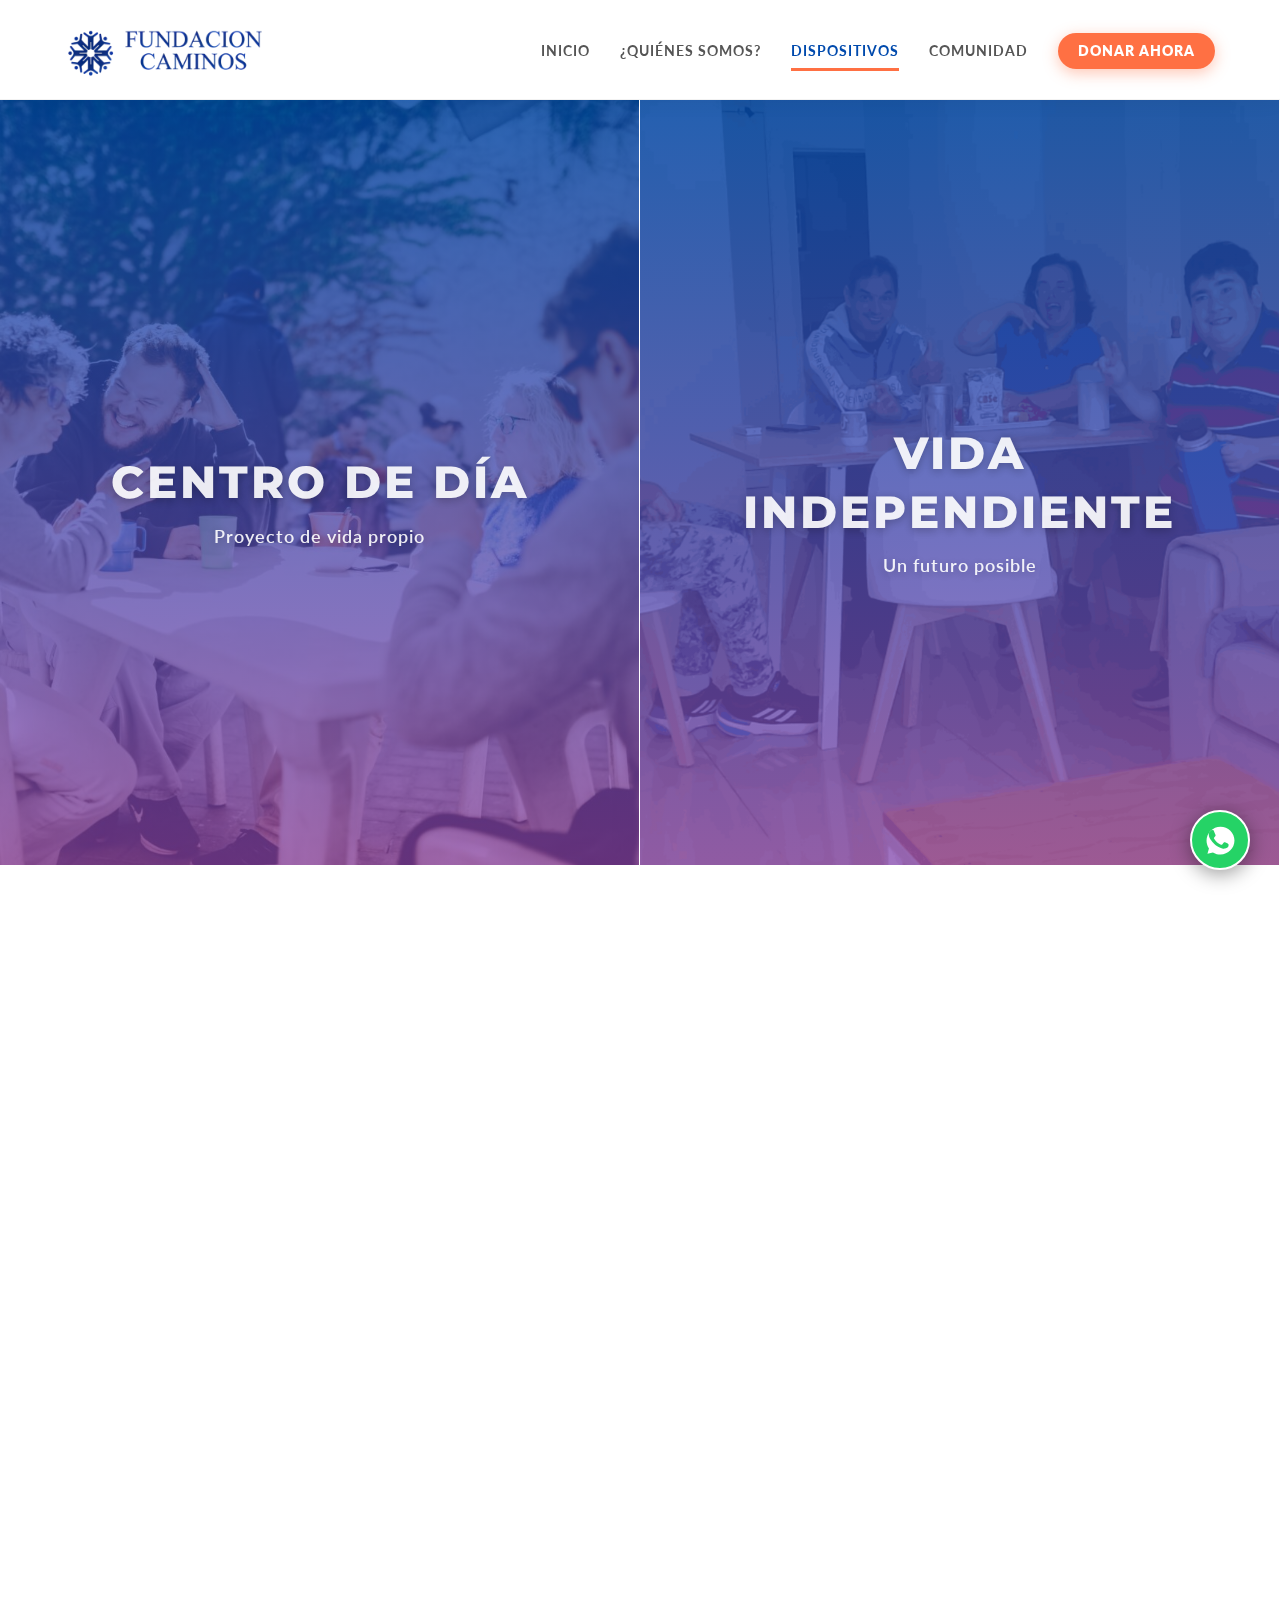
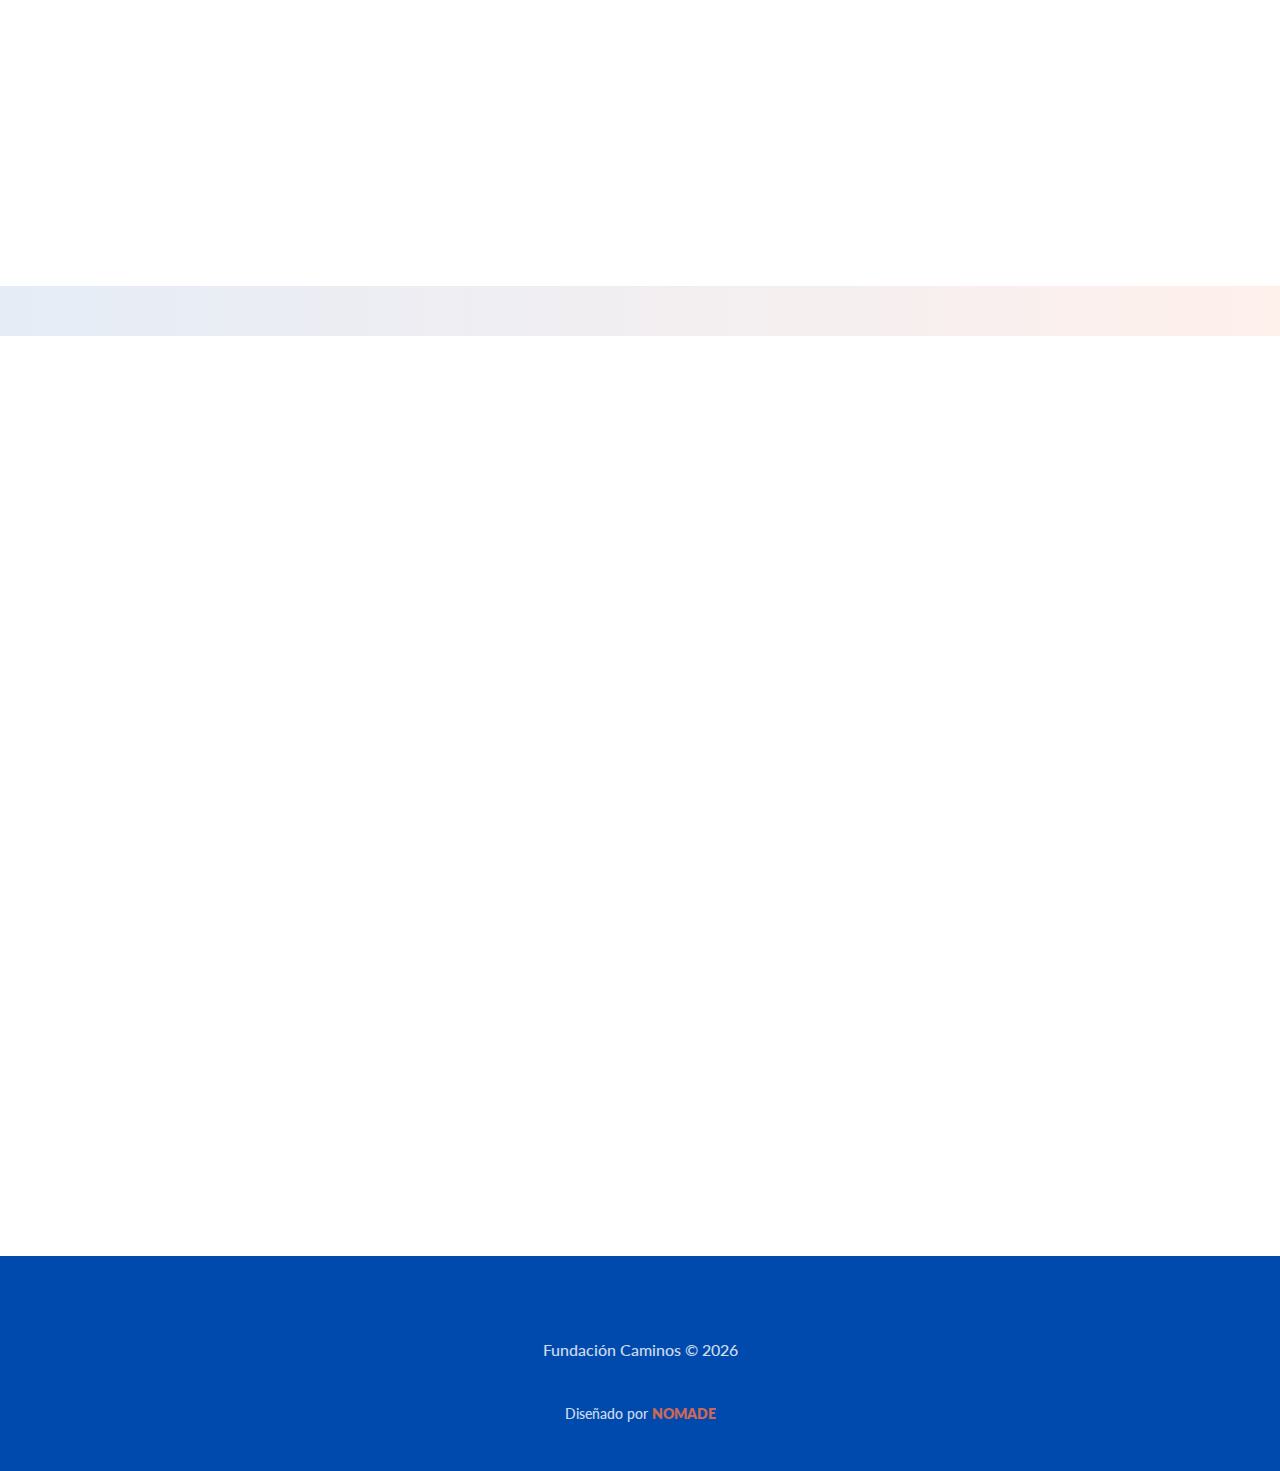
<file: dispositivos.html>
<!DOCTYPE html>
<html lang="es">
<head>
    <meta charset="UTF-8">
    <meta name="viewport" content="width=device-width, initial-scale=1.0">
    <title>Dispositivos | Fundación Caminos</title>
    <link href="https://fonts.googleapis.com/css2?family=Lato:wght@400;700&family=Montserrat:wght@500;700;800&display=swap" rel="stylesheet">
    <link rel="stylesheet" href="https://cdnjs.cloudflare.com/ajax/libs/font-awesome/6.4.0/css/all.min.css">
    <link rel="stylesheet" href="style.css">
</head>
<body>

    <header class="header">
    <div class="container header-container">
        <a href="index.html"><img src="logocontexto.png" alt="Fundación Caminos" class="logo-img"></a>
        <div class="nav-toggle" id="nav-toggle"><i class="fas fa-bars"></i></div>
        <nav>
            <ul class="nav-list" id="nav-menu">
                <li><a href="index.html" class="nav-link">Inicio</a></li>
                <li><a href="quienes-somos.html" class="nav-link">¿Quiénes somos?</a></li>
                <li><a href="dispositivos.html" class="nav-link active">Dispositivos</a></li>
                <li><a href="comunidad.html" class="nav-link">Comunidad</a></li>
<li><a href="colaborar.html" class="nav-link btn-donar-header">DONAR AHORA</a></li>
            </ul>
        </nav>
    </div>
</header>

    <section class="split-hero">
        <a href="#centro-dia-detalle" class="split-side">
            <div class="split-bg" style="background-image: url('centrodedia.png');"></div>
            <div class="split-overlay"></div>
            <div class="split-content">
                <h2 class="split-title">CENTRO DE DÍA</h2>
                <p>Proyecto de vida propio</p>
            </div>
        </a>

        <a href="#vida-independiente-detalle" class="split-side">
            <div class="split-bg" style="background-image: url('vidaindependiente.png');"></div>
            <div class="split-overlay"></div>
            <div class="split-content">
                <h2 class="split-title">VIDA INDEPENDIENTE</h2>
                <p>Un futuro posible</p>
            </div>
        </a>
    </section>

    <section id="centro-dia-detalle" class="section">
        <div class="container grid-2-col">
            <div class="about-content">
                <span class="subtitle">Dispositivo Terapéutico</span>
                <h2>Un proyecto de vida propio</h2>
                <p>Nuestro Centro de Día ofrece a jóvenes y adultos con discapacidad intelectual un espacio donde desarrollar un proyecto de vida propio. A través de un dispositivo grupal diseñado a partir de talleres, se fomenta la elaboración de herramientas simbólicas y pragmáticas que favorezcan una circulación social autónoma.</p>
                <p>Nuestro mayor desafío es brindar una propuesta convocante, que invite tanto a los ingresantes como a los concurrentes a descubrir y cultivar una posición adulta frente a sus vicisitudes vitales, consistente con sus deseos y posibilidades.</p>
                <p>A partir de una gran variedad de actividades y contando también con el seguimiento singularizado de cada caso por un equipo interdisciplinario de profesionales, se trabaja en el marco de la experiencia grupal, buscando expandir las potencialidades y alojando las limitaciones de cada joven.</p>
<div style="margin-top: 30px;">
    <a href="colaborar.html" class="btn btn-primary">
        <i class="fas fa-heart"></i> Nuestros talleres
    </a>
</div>
                
                <div class="quote-box">
                    <p><strong>Ubicación y Calidad:</strong> Nuestro edificio en Teodoro García 3545 aplica diseño universal. Inscriptos como CENTRO DE DÍA CATEGORÍA A (Disp. 604/16 SNR).</p>
                </div>

            </div>

         <div class="phone-frame-wrapper">
    <div class="phone-frame">
        <video class="phone-video" autoplay muted loop playsinline style="width: 100%; height: 100%; object-fit: cover;">
            <source src="https://drive.google.com/uc?export=download&id=18v7G1TUSddANdnmcjbFh_opAS_w7a8et" type="video/mp4">
            Tu navegador no soporta este video.
        </video>
    </div>
</div>
        </div>
    </section>

    <div style="height: 50px; background: linear-gradient(to right, var(--color-primario), var(--color-acento)); opacity: 0.1;"></div>

    <section id="vida-independiente-detalle" class="section bg-light">
        <div class="container grid-2-col" style="direction: rtl;"> <div class="about-content" style="direction: ltr;">
                <span class="subtitle">Autonomía y Hogar</span>
                <h2>Un futuro posible</h2>
                <p>Nuestro proyecto de Vida Independiente cuenta con un departamento propio equipado y adaptado especialmente para su finalidad. El mismo se ubica en un edificio que garantiza accesibilidad total en cada una de sus áreas.</p>
                <p>Allí, en formato de grupo reducido, se realizan prácticas ligadas al ejercicio de la autonomía y a la reflexión sobre el lugar que tiene esta temática en cada uno de los participantes.</p>
                <p>La dinámica de esta propuesta es evaluada y reelaborada de manera constante en función a cada grupo en particular, contemplando los intereses presentados por los jóvenes que lo integran.</p>
                
                <ul style="margin-top: 20px; list-style: none;">
                    <li><i class="fas fa-check" style="color: var(--color-acento);"></i> Actividades en horario diurno</li>
                    <li><i class="fas fa-check" style="color: var(--color-acento);"></i> Experiencias de pernocte semanal</li>
                </ul>

                <p style="margin-top: 20px;">Creemos que esta iniciativa abre las puertas a un futuro más inclusivo y autónomo. Nuestro desafío es diseñar propuestas a medida que alojen las encrucijadas del presente, la singularidad de cada caso y las particularidades de las familias.</p>
<p>...particularidades de las familias.</p>
<div style="margin-top: 30px;">
    <a href="colaborar.html" class="btn btn-primary">
        <i class="fas fa-key"></i> Colaborar con Vida Independiente
    </a>
</div>
            </div>

      <div class="phone-frame-wrapper" style="direction: ltr;">
    <div class="phone-frame">
        <video class="phone-video" autoplay muted loop playsinline style="width: 100%; height: 100%; object-fit: cover;">
            <source src="https://drive.google.com/uc?export=download&id=1-PxWhjksgM1L4NDKV-hJKvKkQe0FXcZf" type="video/mp4">
            Tu navegador no soporta este video.
        </video>
    </div>
</div>
        </div>
    </section>

    <footer class="footer">
        <div class="container">
            <p>Fundación Caminos &copy; 2026</p>
            <p class="nomade-signature">Diseñado por <a href="https://www.somosnomade.com.ar" target="_blank">NOMADE</a></p>
        </div>
    </footer>
    
    <script src="script.js"></script><script src="script.js"></script>
    <a href="https://api.whatsapp.com/send/?phone=541136953600&text&type=phone_number&app_absent=0" target="_blank" class="btn-whatsapp-float" aria-label="Chat en WhatsApp">
    <svg width="35" height="35" viewBox="0 0 24 24" fill="none" xmlns="http://www.w3.org/2000/svg">
        <path d="M17.472 14.382C17.119 14.205 15.385 13.35 15.062 13.232C14.738 13.114 14.502 13.055 14.267 13.409C14.031 13.763 13.355 14.557 13.149 14.793C12.944 15.029 12.738 15.059 12.385 14.882C12.032 14.706 10.893 14.332 9.54401 13.13C8.47301 12.176 7.75001 10.999 7.54401 10.645C7.33801 10.291 7.52201 10.1 7.69901 9.924C7.85701 9.767 8.05001 9.516 8.22701 9.31C8.40401 9.104 8.46201 8.957 8.58001 8.721C8.69801 8.485 8.63901 8.279 8.55101 8.102C8.46301 7.925 7.75601 6.186 7.46201 5.48C7.17601 4.793 6.88601 4.888 6.67101 4.888C6.47401 4.888 6.24801 4.879 6.02201 4.879C5.79601 4.879 5.43201 4.963 5.12801 5.294C4.82401 5.625 3.96901 6.428 3.96901 8.061C3.96901 9.694 5.15701 11.272 5.33401 11.508C5.51101 11.744 7.67901 15.176 11.002 16.611C13.882 17.855 14.462 17.589 15.08 17.53C15.934 17.449 17.119 16.816 17.365 16.123C17.611 15.43 17.611 14.841 17.532 14.706C17.454 14.571 17.218 14.482 16.865 14.305H17.472ZM12.005 21.652C10.231 21.652 8.58301 21.178 7.15901 20.334L6.83701 20.143L3.06401 21.133L4.07201 17.453L3.86301 17.12C2.92301 15.625 2.42801 13.886 2.42801 12.083C2.42801 6.803 6.72401 2.507 12.012 2.507C14.568 2.507 16.97 3.503 18.777 5.31C20.584 7.117 21.578 9.519 21.578 12.083C21.578 17.363 17.283 21.652 12.005 21.652Z" fill="white"/>
    </svg>
</a>
</body>
</html>
</body>
</html>
</file>
<file: style.css>
/* =========================================
   1. CONFIGURACIÓN Y VARIABLES
   ========================================= */
:root {
    /* COLORES */
    --color-primario: #004aad; /* Azul Institucional */
    --color-acento: #FF7043; /* Naranja Coral */
    --color-acento-hover: #E64A19;
    --color-detalle: #8E44AD; /* Violeta */
    
    /* Fondos */
    --color-fondo-suave: #F3F6FB;
    --color-blanco: #ffffff;
    --color-texto: #333333;
    
    /* Tipografía */
    --fuente-titulo: 'Montserrat', sans-serif;
    --fuente-cuerpo: 'Lato', sans-serif;
    
    /* Efectos */
    --shadow-suave: 0 10px 30px rgba(0, 74, 173, 0.08);
    --shadow-card: 0 15px 35px rgba(0,0,0,0.06);
    --radio-borde: 24px;
    --header-height: 100px; /* Aumentado para logo grande */
}

/* =========================================
   2. BASES
   ========================================= */
* { box-sizing: border-box; margin: 0; padding: 0; }
body, html { margin: 0; padding: 0; width: 100%; overflow-x: hidden; scroll-behavior: smooth; }

body {
    font-family: var(--fuente-cuerpo);
    color: var(--color-texto);
    background-color: var(--color-blanco);
    line-height: 1.7;
    animation: pageEntry 0.8s ease-out forwards;
}

h1, h2, h3 {
    font-family: var(--fuente-titulo);
    font-weight: 800;
    color: var(--color-primario);
    line-height: 1.3;
    margin-bottom: 1.2rem;
}
h1 { font-size: clamp(2.5rem, 5vw, 4rem); }
h2 { font-size: clamp(2rem, 4vw, 3rem); }
h3 { font-size: 1.4rem; font-weight: 700; }

a { text-decoration: none; transition: 0.3s; }
img { max-width: 100%; height: auto; display: block; }
ul { list-style: none !important; padding: 0; margin: 0; }

.container { max-width: 1200px; margin: 0 auto; padding: 0 25px; }
.section { padding: 100px 0; }
.bg-light { background-color: var(--color-fondo-suave); }
.text-center { text-align: center; }
.pb-0 { padding-bottom: 0 !important; }

.subtitle {
    display: block; color: var(--color-detalle);
    font-weight: 800; text-transform: uppercase; letter-spacing: 2px;
    margin-bottom: 15px; font-size: 0.9rem;
}

/* =========================================
   3. BOTONES
   ========================================= */
.btn {
    padding: 15px 35px; border-radius: 50px;
    font-weight: 700; text-transform: uppercase; letter-spacing: 1px;
    font-size: 0.9rem; display: inline-block; cursor: pointer; border: none;
    color: white; transition: 0.3s;
}
.btn-primary {
    background: linear-gradient(135deg, #FF7043, #FF8A65);
    box-shadow: 0 10px 20px -5px rgba(255, 112, 67, 0.4);
}
.btn-primary:hover {
    background: var(--color-acento-hover);
    transform: translateY(-3px);
    box-shadow: 0 15px 30px -5px rgba(255, 112, 67, 0.6);
}

/* =========================================
   4. HEADER Y NAV (CORREGIDO)
   ========================================= */
.header {
    width: 100%; position: fixed; top: 0; left: 0; z-index: 1000;
    background-color: rgba(255, 255, 255, 0.98); 
    backdrop-filter: blur(10px);
    height: var(--header-height); 
    display: flex; align-items: center; /* Flexbox clave para alinear */
    box-shadow: 0 2px 20px rgba(0,0,0,0.05); border-bottom: 1px solid rgba(0,0,0,0.05);
}
.header-container { 
    width: 100%; 
    display: flex; 
    justify-content: space-between; /* Logo a la izq, menú a la derecha */
    align-items: center; 
}

/* LOGO GRANDE */
.logo-img { 
    height: 80px; 
    width: auto; 
    transition: 0.3s;
}
.logo-img:hover { transform: scale(1.05); }

/* MENÚ ESCRITORIO */
.nav-list { 
    display: flex; 
    gap: 30px; 
    align-items: center; 
    list-style: none !important; margin: 0; padding: 0;
}

.nav-link { 
    color: #555; font-weight: 700; font-size: 0.85rem; 
    text-transform: uppercase; letter-spacing: 1px; position: relative; 
}
.nav-link::after { 
    content: ''; position: absolute; width: 0; height: 3px; display: block; 
    margin-top: 5px; right: 0; background: var(--color-acento); 
    transition: width 0.3s ease; 
}
.nav-link:hover::after, .nav-link.active::after { width: 100%; left: 0; }
.nav-link.active { color: var(--color-primario); }

/* Hamburguesa (Oculta en escritorio por defecto) */
.nav-toggle { 
    display: none; 
    font-size: 1.8rem; color: var(--color-primario); cursor: pointer; 
}

/* Botón Donar Header */
.btn-donar-header {
    background-color: var(--color-acento); color: #fff !important;
    padding: 10px 20px; border-radius: 50px; font-weight: 800;
    box-shadow: 0 4px 15px rgba(255, 112, 67, 0.4);
}
.btn-donar-header:hover {
    background-color: var(--color-acento-hover);
    transform: translateY(-2px); box-shadow: 0 8px 20px rgba(255, 112, 67, 0.6);
}
.btn-donar-header::after { display: none; }

/* =========================================
   5. HERO SECTIONS (MARCA DE AGUA CORREGIDA)
   ========================================= */
.hero-home, .page-header {
    position: relative; 
    display: flex; align-items: center; justify-content: center;
    text-align: center; 
    margin-top: var(--header-height);
    background-size: cover; background-position: center;
    overflow: hidden; 
}
.hero-home { height: 75vh; min-height: 600px; }
.page-header { height: 45vh; min-height: 350px; }

.hero-overlay {
    position: absolute; top: 0; left: 0; width: 100%; height: 100%; z-index: 1;
    background: linear-gradient(135deg, rgba(0, 74, 173, 0.85), rgba(0, 74, 173, 0.6));
}

/* --- MARCA DE AGUA: ABAJO A LA DERECHA --- */
/* Se aplica automáticamente a cualquier header */
.hero-home::after, .page-header::after {
    content: '';
    position: absolute;
    /* Posición estratégica: Esquina inferior derecha */
    bottom: -100px; 
    right: -50px;   
    
    width: 600px; 
    height: 600px;
    
    background-image: url('logo2.png'); /* SIEMPRE EL LOGO ICONO */
    background-size: contain;
    background-repeat: no-repeat;
    background-position: center;
    
    opacity: 0.08; /* Transparencia sutil */
    z-index: 1; 
    transform: rotate(-20deg); /* Inclinado para estilo */
    filter: brightness(0) invert(1); /* Blanco */
    pointer-events: none;
}

.hero-content, .page-title { position: relative; z-index: 2; color: white; text-shadow: 0 2px 10px rgba(0,0,0,0.2); }
.hero-title { color: white; letter-spacing: 2px; margin-bottom: 20px; }
.hero-text { font-size: 1.25rem; color: #fff; margin-bottom: 35px; font-weight: 500; max-width: 700px; margin-inline: auto; opacity: 0.95; }
.page-title { 
    color: white; text-transform: uppercase; letter-spacing: 4px; 
    border: 2px solid rgba(255,255,255,0.4); padding: 15px 40px; 
    border-radius: 50px; background: rgba(255,255,255,0.1); backdrop-filter: blur(5px); 
}

/* =========================================
   6. SPLIT HERO
   ========================================= */
.split-hero {
    display: flex; width: 100%; height: 85vh; min-height: 600px;
    margin-top: var(--header-height); overflow: hidden;
}
.split-side {
    position: relative; width: 50%; height: 100%;
    display: flex; align-items: center; justify-content: center;
    text-align: center; transition: all 0.6s cubic-bezier(0.25, 0.46, 0.45, 0.94);
    cursor: pointer; overflow: hidden; text-decoration: none;
    border-right: 1px solid rgba(255,255,255,0.3);
}
.split-hero:hover .split-side { width: 40%; }
.split-hero .split-side:hover { width: 60%; }

.split-bg {
    position: absolute; top: 0; left: 0; width: 100%; height: 100%;
    background-size: cover; background-position: center; transition: transform 0.6s ease;
}
.split-side:hover .split-bg { transform: scale(1.15); }

.split-overlay { 
    position: absolute; top: 0; left: 0; width: 100%; height: 100%; z-index: 1;
    background: linear-gradient(to bottom, rgba(0, 74, 173, 0.8), rgba(142, 68, 173, 0.7)); 
    transition: 0.6s; 
}
.split-side:hover .split-overlay { background: rgba(0, 74, 173, 0.5); }

.split-content {
    position: relative; z-index: 2; color: white; padding: 40px;
    pointer-events: none; text-shadow: 0 2px 10px rgba(0,0,0,0.3);
    transform: translateY(20px); transition: 0.6s; opacity: 0.9;
}
.split-side:hover .split-content { transform: translateY(0); opacity: 1;}

.split-title {
    font-size: clamp(2rem, 3.5vw, 3rem); color: #fff;
    text-transform: uppercase; letter-spacing: 3px; margin-bottom: 10px;
    position: relative; display: inline-block;
}
.split-title::after {
    content: ''; position: absolute; width: 0; height: 4px;
    bottom: -10px; left: 50%; background: var(--color-acento);
    transition: all 0.4s ease; transform: translateX(-50%);
}
.split-side:hover .split-title::after { width: 80%; }
.split-content p { font-size: 1.1rem; font-weight: 600; letter-spacing: 1px; color: #fff; }

/* =========================================
   7. COMPONENTES
   ========================================= */
.grid-2-col { display: grid; grid-template-columns: 1fr 1fr; gap: 80px; align-items: center; }
.img-rounded { border-radius: var(--radio-borde); box-shadow: var(--shadow-suave); }

.grid-cards { display: grid; grid-template-columns: repeat(auto-fit, minmax(300px, 1fr)); gap: 40px; margin-top: 50px; }
.card-service {
    background: #fff; border-radius: var(--radio-borde); overflow: hidden;
    box-shadow: var(--shadow-card); transition: all 0.3s ease;
    height: 100%; display: flex; flex-direction: column; border: 1px solid rgba(0,0,0,0.03);
}
.card-service:hover { box-shadow: 0 20px 40px rgba(142, 68, 173, 0.15); transform: translateY(-5px);}
.card-img { overflow: hidden; height: 240px; }
.card-img img { width: 100%; height: 100%; object-fit: cover; transition: transform 0.8s ease; }
.card-service:hover .card-img img { transform: scale(1.1); }
.card-body { padding: 35px; display: flex; flex-direction: column; flex-grow: 1; }
.card-body h3 { font-size: 1.4rem; margin-bottom: 15px; color: var(--color-primario); }
.card-body p { margin-bottom: 25px; color: #666; font-size: 1rem; flex-grow: 1; }
.link-arrow { color: var(--color-primario); font-weight: 800; display: inline-flex; align-items: center; gap: 10px; text-transform: uppercase; font-size: 0.85rem; letter-spacing: 1px;}
.link-arrow:hover { gap: 15px; color: var(--color-acento); }

.donation-grid { display: grid; grid-template-columns: 1fr 1fr; gap: 60px; align-items: start; margin-top: 40px; }
.donation-card { background: #fff; padding: 40px; border-radius: 30px; box-shadow: var(--shadow-card); border: 1px solid rgba(0,0,0,0.03); text-align: center; }
.bank-data-box { background: #f8f9fa; border-radius: 15px; padding: 25px; text-align: left; margin-top: 20px; border-left: 5px solid var(--color-primario); }
.data-row { margin-bottom: 10px; font-size: 0.95rem; color: #555; display: flex; flex-direction: column; }
.data-label { font-weight: 800; color: var(--color-primario); font-size: 0.8rem; text-transform: uppercase; }
.data-value { font-family: monospace; font-size: 1.1rem; color: #333; background: #fff; padding: 5px 10px; border-radius: 5px; border: 1px solid #eee; margin-top: 5px; display: inline-block;}
.btn-payment { display: block; width: 100%; padding: 20px; margin-bottom: 20px; border-radius: 15px; text-align: center; font-weight: 800; font-size: 1.1rem; transition: 0.3s; border: 2px solid transparent; text-transform: uppercase; }
.btn-payment.monthly { background-color: var(--color-primario); color: white; box-shadow: 0 10px 30px rgba(0, 74, 173, 0.3); }
.btn-payment.once { background-color: #fff; color: var(--color-primario); border: 2px solid var(--color-primario); }
.btn-payment:hover { transform: translateY(-3px); filter: brightness(1.1); }

.phone-frame-wrapper { display: flex; justify-content: center; align-items: center; padding: 40px; }
.phone-frame {
    width: 320px; height: 640px; background: #000; border-radius: 50px;
    border: 12px solid #222; box-shadow: 0 30px 80px rgba(0,0,0,0.25);
    overflow: hidden; position: relative;
}
.phone-frame::before {
    content: ''; position: absolute; top: 15px; left: 50%; width: 100px; height: 30px;
    background: #222; transform: translateX(-50%); border-radius: 20px; z-index: 5;
}
.phone-video { width: 100%; height: 100%; object-fit: cover; display: block; }

/* =========================================
   8. HISTORIA (TIMELINE)
   ========================================= */
.history-section { position: relative; overflow: hidden; }
.history-section::before {
    content: ''; position: absolute; top: 0; left: 50%; width: 3px; height: 100%;
    background: rgba(142, 68, 173, 0.15); transform: translateX(-50%); z-index: 0;
}
.history-block { display: flex; align-items: center; justify-content: space-between; gap: 80px; margin-bottom: 120px; position: relative; z-index: 1;}
.history-block.reverse { flex-direction: row-reverse; }

.history-text {
    flex: 1; background: #fff; padding: 50px; border-radius: 30px;
    box-shadow: var(--shadow-card); position: relative; border: 1px solid rgba(0,0,0,0.03);
}
.history-text::after {
    content: ''; position: absolute; top: 50%; width: 20px; height: 20px;
    background: var(--color-acento); border: 4px solid #fff; box-shadow: 0 0 0 4px rgba(0, 0, 0, 0.1);
    border-radius: 50%; transform: translateY(-50%);
}
.history-block .history-text::after { right: -92px; }
.history-block.reverse .history-text::after { left: -92px; right: auto;}

.history-img { flex: 1; }
.history-img img { width: 100%; height: 450px; object-fit: cover; border-radius: 30px; box-shadow: var(--shadow-suave); transition: transform 0.3s ease; }
.history-block:hover .history-img img { transform: scale(1.03) rotate(-1deg); }
.history-block.reverse:hover .history-img img { transform: scale(1.03) rotate(1deg); }

.year-badge {
    display: inline-block; background-color: var(--color-detalle); color: #fff;
    font-family: var(--fuente-titulo); font-weight: 700; font-size: 1.2rem;
    padding: 6px 20px; border-radius: 50px; margin-bottom: 25px; box-shadow: 0 4px 15px rgba(142, 68, 173, 0.3);
}
.quote-box {
    border-left: 5px solid var(--color-acento); padding: 25px; margin: 30px 0;
    font-style: italic; color: #555; background: #fff;
    border-radius: 0 20px 20px 0; font-weight: 600; font-size: 1.1rem;
    box-shadow: 0 5px 15px rgba(0,0,0,0.05);
}

/* =========================================
   9. FOOTER & EXTRAS
   ========================================= */
.grid-testimonials { display: grid; grid-template-columns: repeat(auto-fit, minmax(300px, 1fr)); gap: 40px; margin-top: 50px; }
.testimonial-card { background: #fff; padding: 40px; border-radius: 30px; text-align: left; box-shadow: var(--shadow-card); border: 1px solid rgba(0,0,0,0.03);}
.stars { color: var(--color-acento); margin-bottom: 20px; font-size: 1.2rem; }
.testimonial-text { font-style: italic; margin-bottom: 25px; color: #555; font-size: 1.05rem; line-height: 1.8; }
.testimonial-author { display: flex; align-items: center; gap: 20px; font-weight: 700; font-size: 1rem; color: var(--color-primario); }
.testimonial-author img { width: 60px; height: 60px; border-radius: 50%; object-fit: cover; border: 3px solid var(--color-acento); }

.logos-grid { display: flex; flex-wrap: wrap; justify-content: center; gap: 50px; margin-top: 50px; opacity: 0.6; mix-blend-mode: multiply;}
.logo-partner { max-width: 160px; filter: grayscale(100%); transition: 0.4s; }
.logo-partner:hover { filter: grayscale(0%); opacity: 1; transform: scale(1.05);}

.footer { background-color: var(--color-primario); color: white; padding: 80px 0 30px; text-align: center; }
.footer p { opacity: 0.8; margin-bottom: 15px; font-weight: 500;}
.nomade-signature { margin-top: 40px !important; font-size: 0.85rem !important; }
.nomade-signature a { color: var(--color-acento); font-weight: 800; }

/* Animaciones */
@keyframes pageEntry { from { opacity: 0; transform: translateY(-10px); } to { opacity: 1; transform: translateY(0); } }
.reveal { opacity: 0; transform: translateY(50px); transition: all 0.8s cubic-bezier(0.5, 0, 0, 1); will-change: opacity, transform; }
.reveal.active { opacity: 1; transform: translateY(0); }

/* =========================================
   10. RESPONSIVE (MÓVIL)
   ========================================= */
@media (max-width: 992px) {
    .grid-2-col, .donation-grid { grid-template-columns: 1fr; gap: 50px;}
    
    /* MENÚ MÓVIL (Hamburguesa activada) */
    .nav-toggle { display: block; }
    
    .nav-list { 
        display: none; /* Oculto por defecto */
        flex-direction: column;
        position: absolute;
        top: 100px; left: 0; width: 100%;
        background: white;
        padding: 30px;
        box-shadow: 0 10px 30px rgba(0,0,0,0.1);
    }
    
    .nav-list.show-menu { display: flex; } /* Clase para JS */

    .history-section::before { left: 30px; }
    .history-block, .history-block.reverse { flex-direction: column; gap: 40px; margin-bottom: 80px;}
    .history-text { width: 100%; padding: 35px; }
    .history-block .history-text::after, .history-block.reverse .history-text::after { display: none; }
    .history-img img { height: 300px; }
}

@media (max-width: 768px) {
    .hero-home { height: 60vh; }
    .page-header { height: 35vh; }
    .split-hero { flex-direction: column; height: auto; }
    .split-side { width: 100% !important; height: 350px; border-right: none; border-bottom: 1px solid rgba(255,255,255,0.1);}
    .split-title { font-size: 2rem; }
    .phone-frame { width: 100%; max-width: 280px; height: 500px; }
    .section { padding: 60px 0; }
    
    /* Marca de agua más pequeña en móvil */
    .hero-home::after, .page-header::after { 
        width: 300px; height: 300px; 
        right: -80px; bottom: -80px; 
    }
}
/* BOTÓN WHATSAPP FLOTANTE */
.btn-whatsapp-float {
    position: fixed;
    bottom: 30px;
    right: 30px;
    width: 60px;
    height: 60px;
    border-radius: 50%;
    background-color: #25D366; /* Verde WhatsApp */
    color: white;
    display: flex;
    align-items: center;
    justify-content: center;
    box-shadow: 0 4px 20px rgba(0,0,0,0.4);
    z-index: 10000; /* Asegura que flote sobre todo */
    transition: transform 0.3s ease;
    border: 2px solid white; /* Borde blanco para resaltar */
}

.btn-whatsapp-float:hover {
    transform: scale(1.1) rotate(10deg);
    background-color: #20b85c;
}

.btn-whatsapp-float:hover {
    transform: scale(1.1);
    box-shadow: 0 10px 20px rgba(0,0,0,0.4);
    background-color: #20b85c;
    color: white;
}
/* =========================================
   6. SCROLL TESTIMONIOS (GOOGLE MAPS STYLE)
   ========================================= */
.marquee-container {
    width: 100%;
    overflow: hidden; /* Oculta lo que se sale de la pantalla */
    position: relative;
    padding: 40px 0;
    background: #fff;
    /* Efecto desvanecido en los bordes */
    mask-image: linear-gradient(to right, transparent, black 10%, black 90%, transparent);
    -webkit-mask-image: linear-gradient(to right, transparent, black 10%, black 90%, transparent);
}

.marquee-content {
    display: flex; /* Pone las cards en fila */
    gap: 30px;     /* Espacio entre cards */
    width: max-content; /* El ancho es la suma de las cards */
    animation: scrollLeft 40s linear infinite; /* Velocidad suave */
}

.marquee-content:hover {
    animation-play-state: paused; /* Se frena si pasas el mouse */
}

@keyframes scrollLeft {
    0% { transform: translateX(0); }
    100% { transform: translateX(-50%); } /* Se mueve la mitad (el set original) */
}

/* DISEÑO DE LA TARJETA GOOGLE */
.review-card {
    width: 350px;       /* Ancho fijo importante */
    flex-shrink: 0;     /* IMPIDE QUE SE APLASTEN */
    background: #fff;
    padding: 25px;
    border-radius: 15px;
    border: 1px solid #e0e0e0;
    white-space: normal; /* Permite que el texto tenga saltos de línea */
    box-shadow: 0 4px 15px rgba(0,0,0,0.05);
    display: flex;
    flex-direction: column;
    justify-content: space-between;
}

.review-header {
    display: flex;
    align-items: center;
    gap: 15px;
    margin-bottom: 15px;
}

.review-avatar {
    width: 45px;
    height: 45px;
    border-radius: 50%;
    background-color: #78909c; /* Color genérico Google */
    color: white;
    font-size: 1.2rem;
    display: flex;
    align-items: center;
    justify-content: center;
    font-weight: bold;
    text-transform: uppercase;
}

/* Colores aleatorios para avatars (opcional, por CSS puro) */
.review-card:nth-child(odd) .review-avatar { background-color: #EC407A; }
.review-card:nth-child(even) .review-avatar { background-color: #5C6BC0; }

.review-info strong {
    display: block;
    font-size: 0.95rem;
    color: #333;
    margin-bottom: 2px;
}

.review-stars {
    color: #FFC107; /* Amarillo Estrella */
    font-size: 0.85rem;
    letter-spacing: 1px;
}

.review-text {
    font-size: 0.95rem;
    color: #555;
    line-height: 1.6;
    font-family: 'Lato', sans-serif;
}

.google-icon {
    margin-left: auto;
    width: 24px;
    height: 24px;
}
/* --- DISEÑO EDITORIAL PARA INTRO COMUNIDAD --- */
.comunidad-intro-box {
    max-width: 900px; margin: 0 auto; background: #fff;
    padding: 60px; border-radius: 20px;
    box-shadow: 0 10px 40px rgba(0, 74, 173, 0.08); 
    border-top: 5px solid var(--color-acento); 
}
.comunidad-intro-box p {
    font-size: 1.15rem; line-height: 1.8; color: #555;
    margin-bottom: 25px; text-align: justify;
}
.drop-cap::first-letter {
    font-family: var(--fuente-titulo); font-size: 4rem;
    font-weight: 800; color: var(--color-primario);
    float: left; margin-right: 15px; line-height: 1; padding-top: 5px;
}
.highlight-text {
    background: var(--color-fondo-suave); padding: 25px 30px;
    border-radius: 12px; border-left: 5px solid var(--color-primario);
    font-size: 1.15rem; color: var(--color-primario);
    font-weight: 800; margin-top: 40px; text-align: left;
}
@media (max-width: 768px) { .comunidad-intro-box { padding: 30px; } }
</file>
